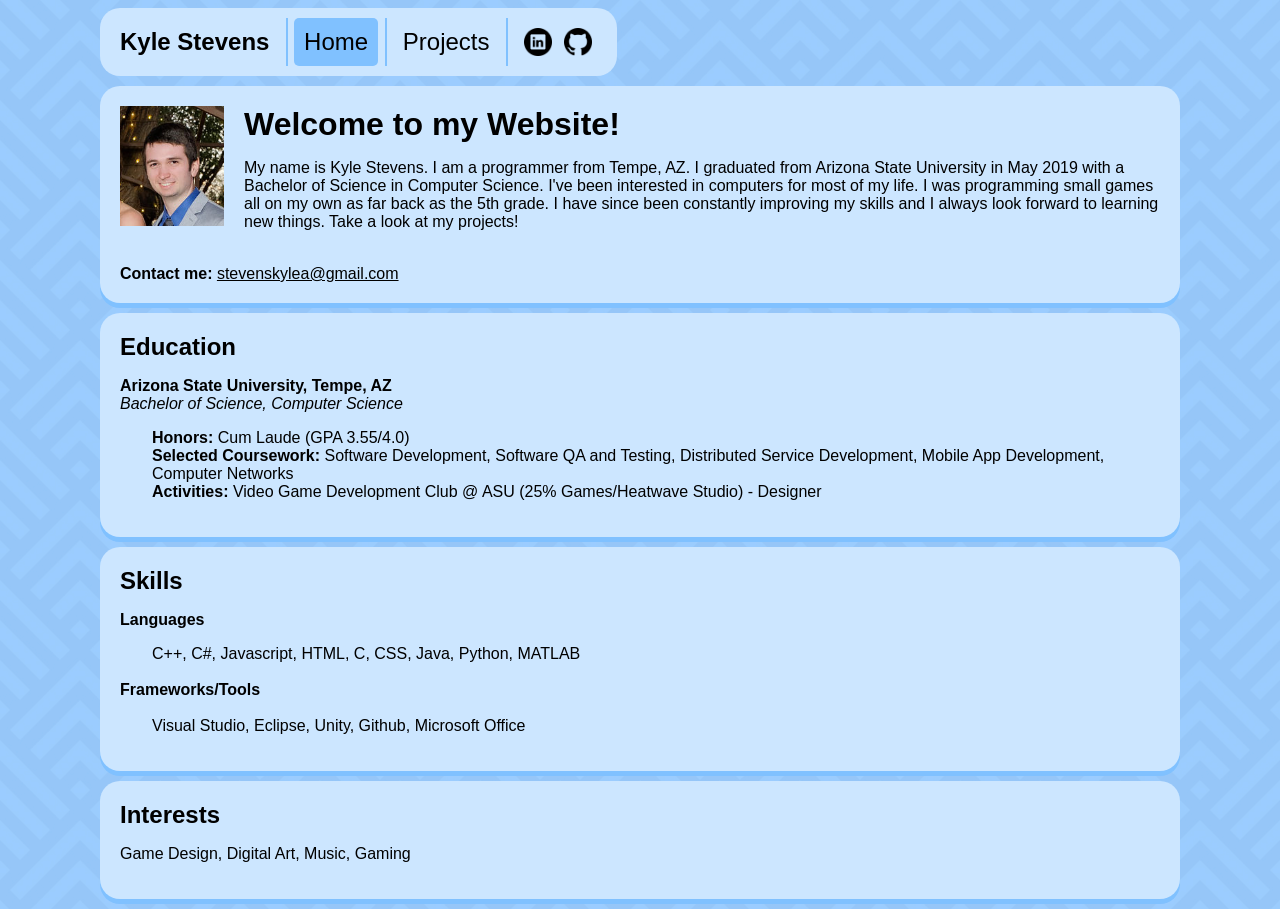
<file: index.html>
<!DOCTYPE html>
<html>
	<head>
		<title>Kyle Stevens- Home</title>
		<link href="main.css" rel="stylesheet" type="text/css"/>
	</head>
	<body>
		<div class="navbar">
			<div class="navitem"><b>Kyle Stevens</b></div>
			<div class="navcontainer">
				<div class="navitem clicked">Home</div>
			</div>
			<div class="navcontainer">
				<a href="projects.html"><div class="navitem interactible">Projects</div></a>
			</div>
			<div class="navcontainer">
				<div class="navitem">
					<a target="_blank" href="https://www.linkedin.com/in/kylestevens7/"><img src="images/linkedin.png" class="smbutton" /></a>
					<a target="_blank" href="https://github.com/kasteve7"><img src="images/github.png" class="smbutton" /></a>
				</div>
			</div>
		</div>

		<div class="content">
			<div class="rounded" style="float: left; padding-right: 20px">
				<img src="images/self.png" alt="Kyle Stevens" />
			</div>
			<h1 style="display:inline;">Welcome to my Website!</h1>
			<p>My name is Kyle Stevens. I am a programmer from Tempe, AZ. I graduated from Arizona State University in May 2019 with a Bachelor of Science in Computer Science. I've been interested in computers for most of my life. I was programming small games all on my own as far back as the 5th grade. I have since been constantly improving my skills and I always look forward to learning new things. Take a look at my projects!</p>
			<br />
			<b>Contact me: </b><a href="mailto:stevenskylea@gmail.com">stevenskylea@gmail.com</a>
		</div>

		<div class="content">
			<h2 style="display:inline;">Education</h2>
			<p>
				<b>Arizona State University, Tempe, AZ</b><br/>
				<i>Bachelor of Science, Computer Science</i>
				<div style="margin-left: 32px">
					<b>Honors:</b> Cum Laude (GPA 3.55/4.0) <br/>
					<b>Selected Coursework:</b> Software Development, Software QA and Testing, Distributed Service Development, Mobile App Development, Computer Networks<br/>
					<b>Activities:</b> Video Game Development Club @ ASU (25% Games/Heatwave Studio) - Designer<br/>
				</div>
			</p>
		</div>

		<div class="content">
			<h2 style="display:inline;">Skills</h2>
			<p>
				<b>Languages</b><br/>
				<div style="margin-left: 32px">C++, C#, Javascript, HTML, C, CSS, Java, Python, MATLAB</div><br/>

				<b>Frameworks/Tools</b><br/><br/>
				<div style="margin-left: 32px">Visual Studio, Eclipse, Unity, Github, Microsoft Office</div>
			</p>
		</div>

		<div class="content">
			<h2 style="display:inline;">Interests</h2>
			<p>
				Game Design, Digital Art, Music, Gaming
			</p>
		</div>
	</body>
</html>
</file>
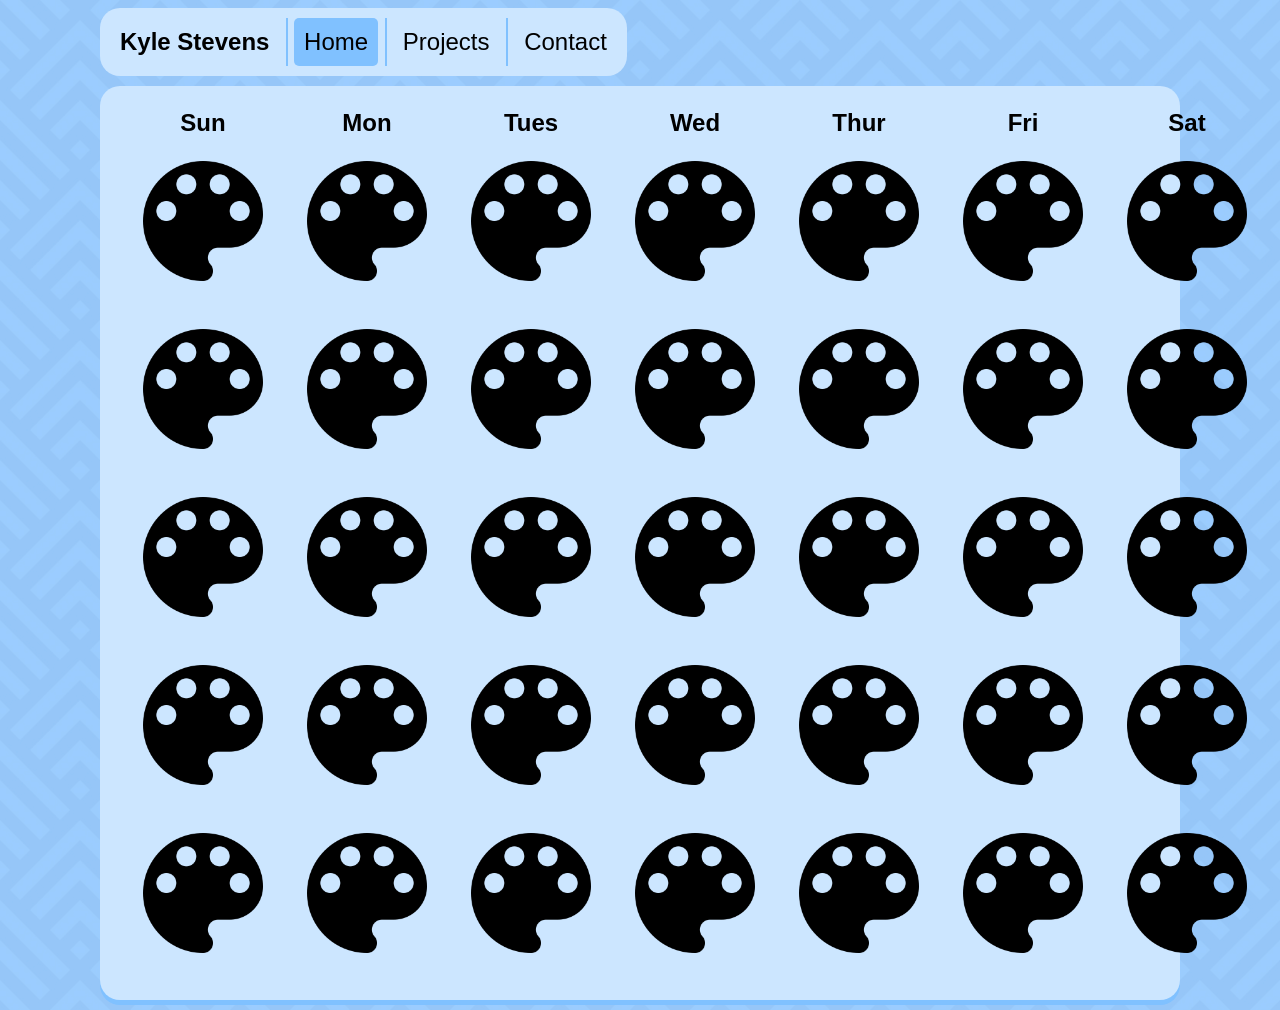
<file: calendar.html>
<!DOCTYPE html>
<html>
	<head>
		<title>Kyle Stevens- Home</title>
		<link href="main.css" rel="stylesheet" type="text/css"/>
		<style type="text/css">
			th{
				font-size: 24px;
			}
		</style>
	</head>
	<body>
		<div class="navbar">
			<div class="navitem"><b>Kyle Stevens</b></div>
			<div class="navcontainer">
				<div class="navitem clicked">Home</div>
			</div>
			<div class="navcontainer">
				<a href="projects.html"><div class="navitem interactible">Projects</div></a>
			</div>
			<div class="navcontainer">
				<div class="navitem interactible">Contact</div>
			</div>
		</div>

		<div class="content">
			<table style="width:100%">
			  <tr>
			  	<th>Sun</th>
			    <th>Mon</th>
			    <th>Tues</th> 
			    <th>Wed</th>
			    <th>Thur</th>
			    <th>Fri</th>
			    <th>Sat</th>
			  </tr>
			  <tr>
			    <td><img id="day_1" class="calendarday" src="images/palette.png"/></td>
			    <td><img id="day_2" class="calendarday" src="images/palette.png"/></td>
			    <td><img id="day_3" class="calendarday" src="images/palette.png"/></td>
			    <td><img id="day_4" class="calendarday" src="images/palette.png"/></td>
			    <td><img id="day_5" class="calendarday" src="images/palette.png"/></td>
			    <td><img id="day_6" class="calendarday" src="images/palette.png"/></td>
			    <td><img id="day_7" class="calendarday" src="images/palette.png"/></td>
			  </tr>
			  <tr>
			    <td><img id="day_8" class="calendarday" src="images/palette.png"/></td>
			    <td><img id="day_9" class="calendarday" src="images/palette.png"/></td>
			    <td><img id="day_10" class="calendarday" src="images/palette.png"/></td>
			    <td><img id="day_11" class="calendarday" src="images/palette.png"/></td>
			    <td><img id="day_12" class="calendarday" src="images/palette.png"/></td>
			    <td><img id="day_13" class="calendarday" src="images/palette.png"/></td>
			    <td><img id="day_14" class="calendarday" src="images/palette.png"/></td>
			  </tr>
			  <tr>
			    <td><img id="day_15" class="calendarday" src="images/palette.png"/></td>
			    <td><img id="day_16" class="calendarday" src="images/palette.png"/></td>
			    <td><img id="day_17" class="calendarday" src="images/palette.png"/></td>
			    <td><img id="day_18" class="calendarday" src="images/palette.png"/></td>
			    <td><img id="day_19" class="calendarday" src="images/palette.png"/></td>
			    <td><img id="day_20" class="calendarday" src="images/palette.png"/></td>
			    <td><img id="day_21" class="calendarday" src="images/palette.png"/></td>
			  </tr>
			  <tr>
			    <td><img id="day_22" class="calendarday" src="images/palette.png"/></td>
			    <td><img id="day_23" class="calendarday" src="images/palette.png"/></td>
			    <td><img id="day_24" class="calendarday" src="images/palette.png"/></td>
			    <td><img id="day_25" class="calendarday" src="images/palette.png"/></td>
			    <td><img id="day_26" class="calendarday" src="images/palette.png"/></td>
			    <td><img id="day_27" class="calendarday" src="images/palette.png"/></td>
			    <td><img id="day_28" class="calendarday" src="images/palette.png"/></td>
			  </tr>
			  <tr>
			    <td><img id="day_29" class="calendarday" src="images/palette.png"/></td>
			    <td><img id="day_30" class="calendarday" src="images/palette.png"/></td>
			    <td><img id="day_31" class="calendarday" src="images/palette.png"/></td>
			    <td><img id="day_32" class="calendarday" src="images/palette.png"/></td>
			    <td><img id="day_33" class="calendarday" src="images/palette.png"/></td>
			    <td><img id="day_34" class="calendarday" src="images/palette.png"/></td>
			    <td><img id="day_35" class="calendarday" src="images/palette.png"/></td>
			  </tr>
			</table>
		</div>
	</body>
</html>
</file>
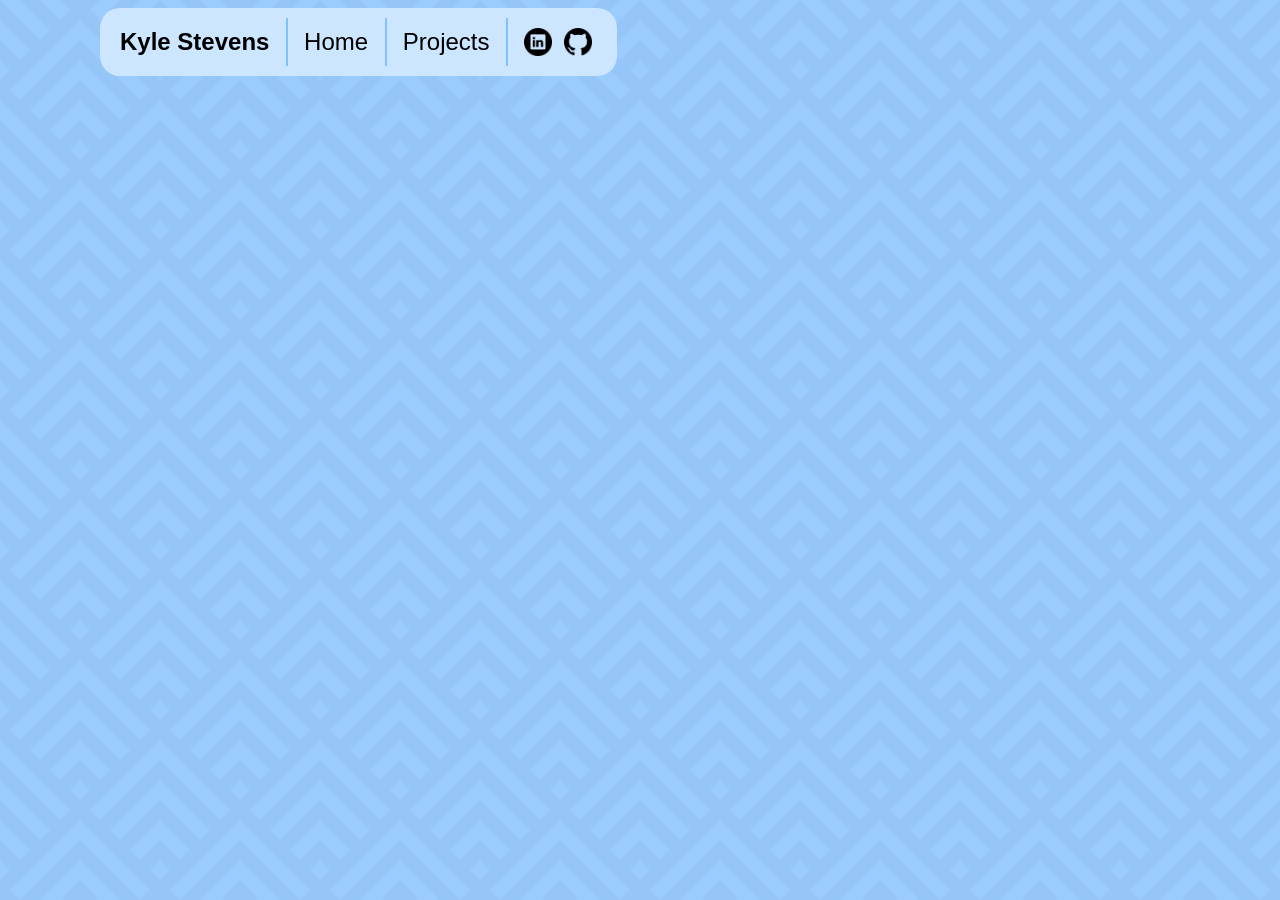
<file: contact.html>
<!DOCTYPE html>
<html>
	<head>
		<title>Kyle Stevens- Contact</title>
		<link href="main.css" rel="stylesheet" type="text/css"/>
	</head>
	<body>
		<div class="navbar">
			<div class="navitem"><b>Kyle Stevens</b></div>
			<div class="navcontainer">
				<a href="index.html"><div class="navitem interactible">Home</div></a>
			</div>
			<div class="navcontainer">
				<a href="projects.html"><div class="navitem interactible">Projects</div></a>
			</div>
			<div class="navcontainer">
				<div class="navitem">
					<a target="_blank" href="https://www.linkedin.com/in/kyle-stevens-4383b3108/"><img src="images/linkedin.png" class="smbutton" /></a>
					<a target="_blank" href="https://github.com/kasteve7"><img src="images/github.png" class="smbutton" /></a>
				</div>
			</div>
		</div>
	</body>
</html>
</file>
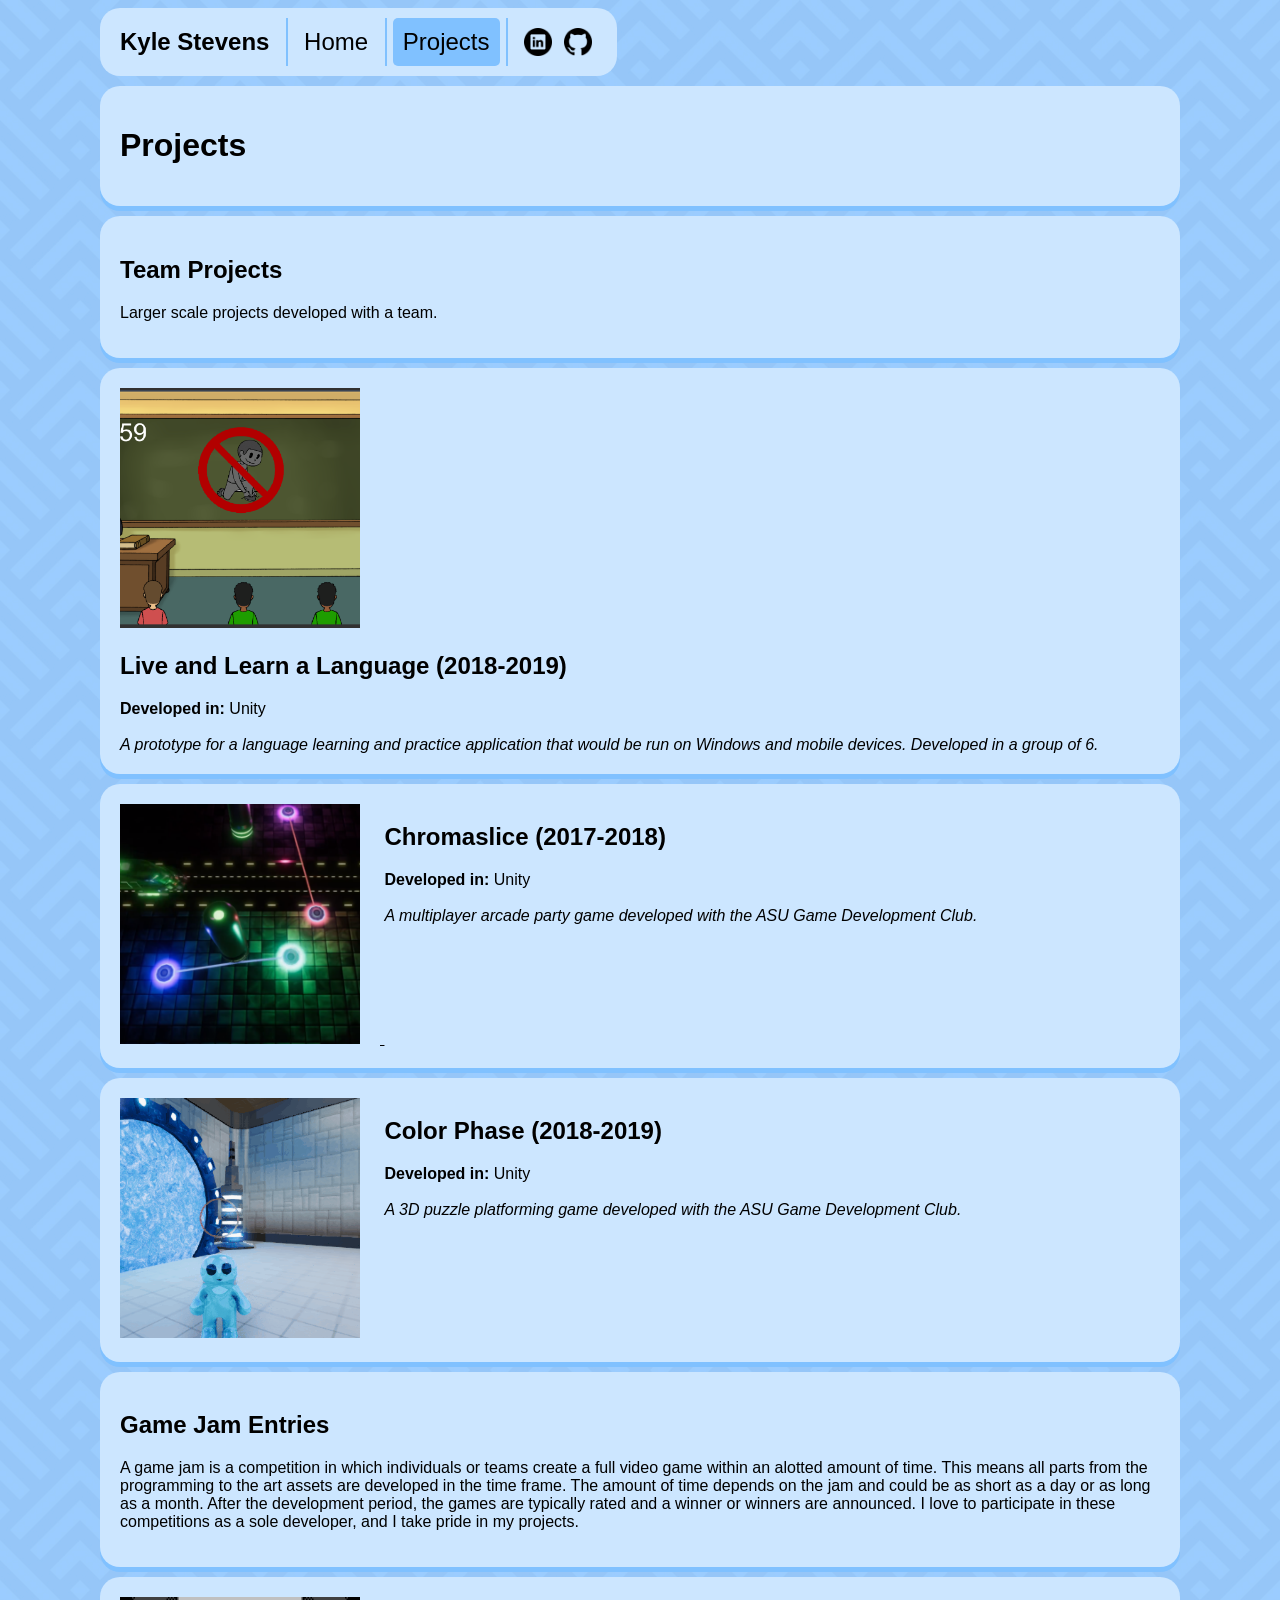
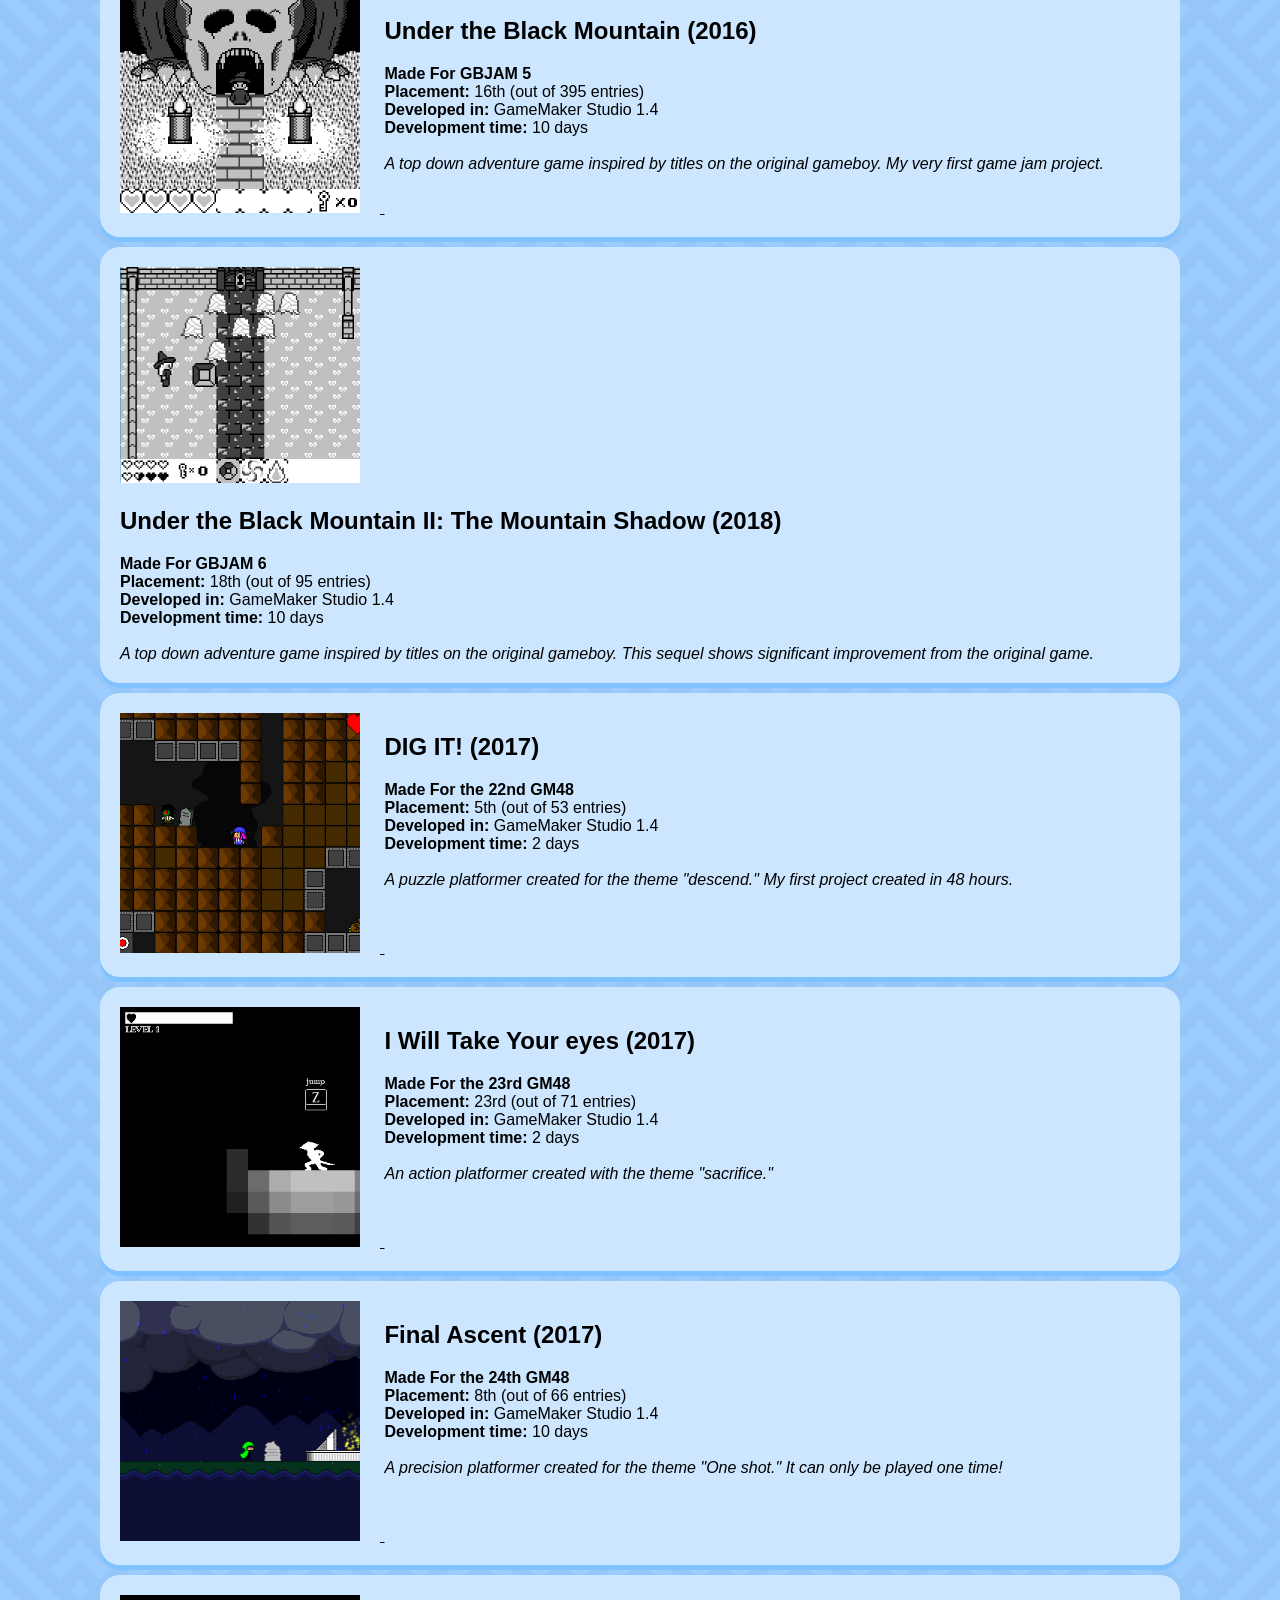
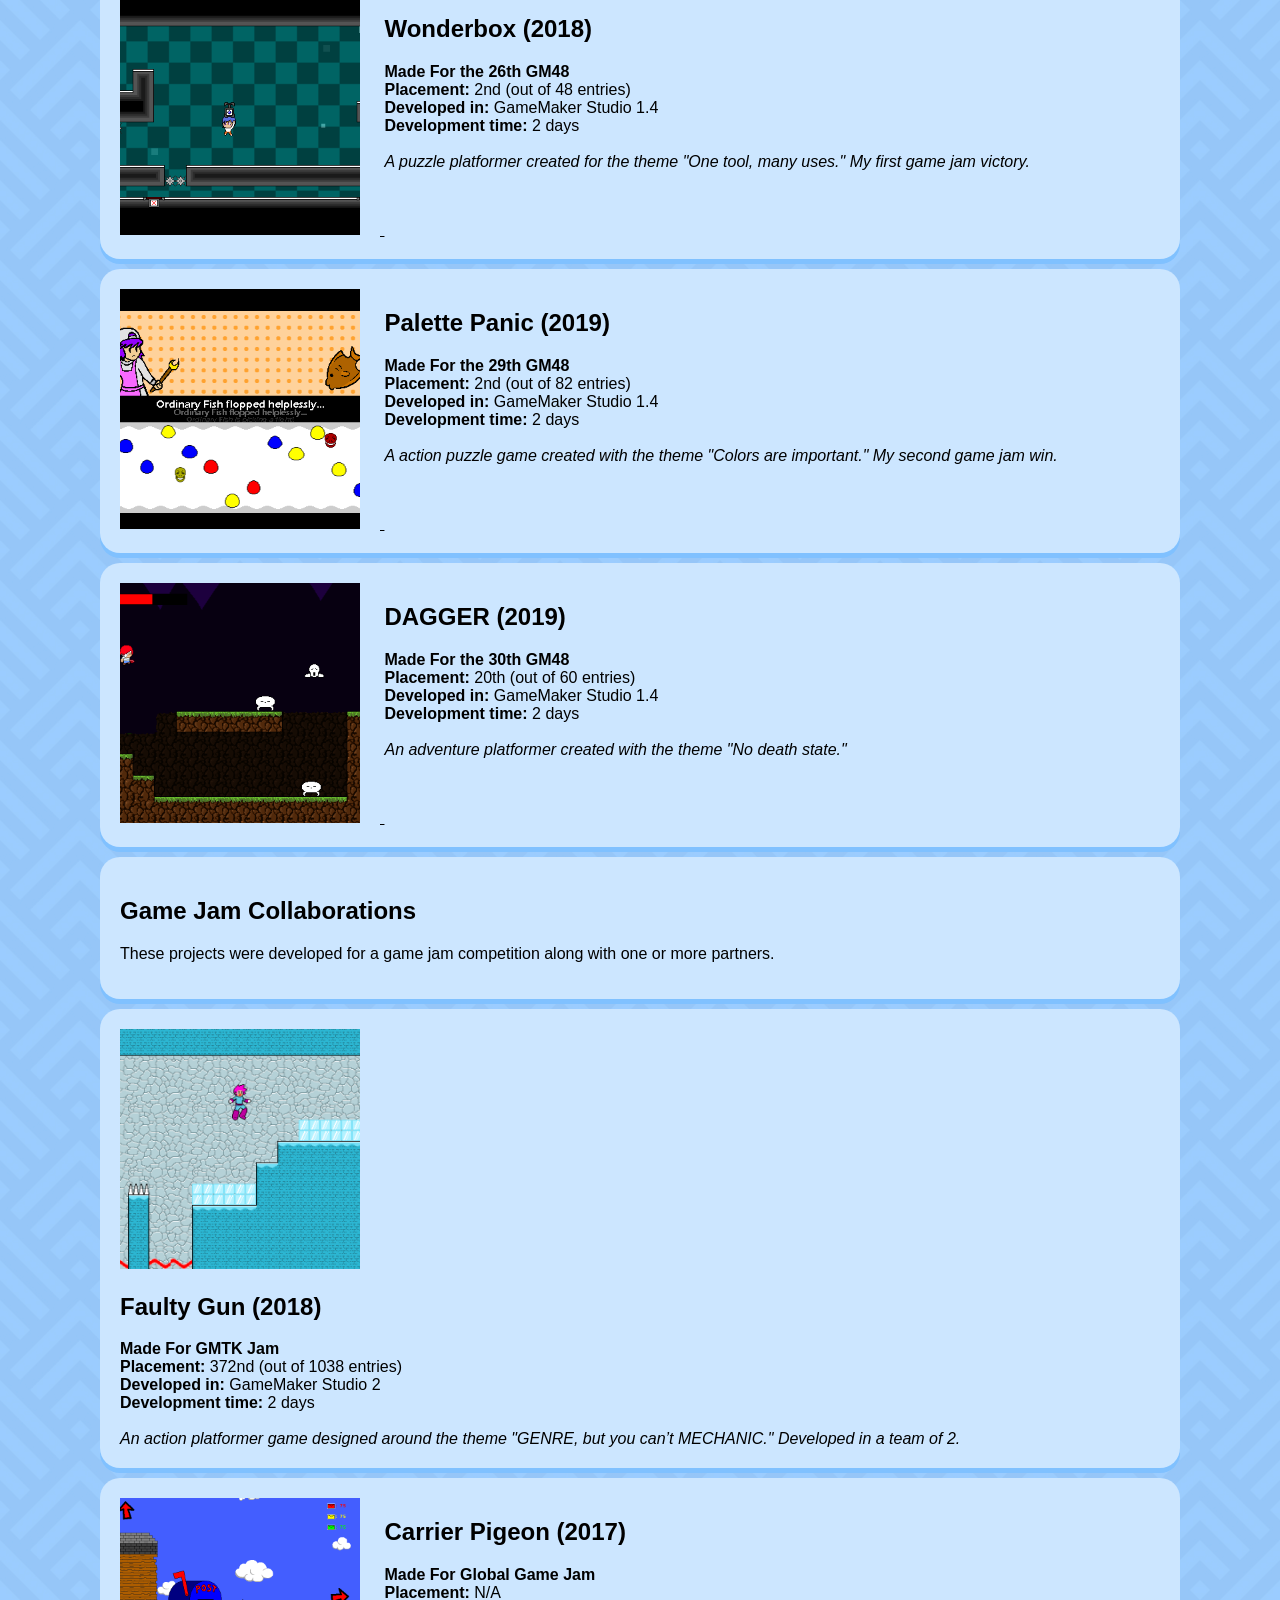
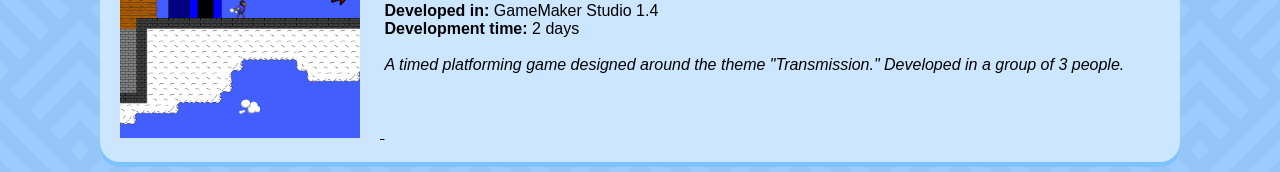
<file: projects.html>
<!DOCTYPE html>
<html>
	<head>
		<title>Kyle Stevens - Projects</title>
		<link href="main.css" rel="stylesheet" type="text/css"/>
	</head>
	<body>
		<div class="navbar">
			<div class="navitem"><b>Kyle Stevens</b></div>
			<div class="navcontainer">
				<a href="index.html"><div class="navitem interactible">Home</div></a>
			</div>
			<div class="navcontainer">
				<div class="navitem clicked">Projects</div>
			</div>
			<div class="navcontainer">
				<div class="navitem">
					<a target="_blank" href="https://www.linkedin.com/in/kylestevens7/"><img src="images/linkedin.png" class="smbutton" /></a>
					<a target="_blank" href="https://github.com/kasteve7"><img src="images/github.png" class="smbutton" /></a>
				</div>
			</div>
		</div>

		<div class="content">
			<h1>Projects</h1>
		</div>

		<div class="content">
			<h2>Team Projects</h2>
			<p>Larger scale projects developed with a team.</p>
		</div>

		<div>
			<div class="content">
				<img style = "padding-right: 20px" src="images/liveandlearn.png" class="scaled" />
				<div class="inline" style="vertical-align: top">
					<h2>Live and Learn a Language (2018-2019)</h2>
					<b>Developed in:</b> Unity<br/><br/>
					<i>A prototype for a language learning and practice application that would be run on Windows and mobile devices. Developed in a group of 6.</i>
				</div>
			</div>
		</div>

		<div>
			<div class="content">
				<a target="_blank" href="https://25percentgames.itch.io/chromaslice">
					<img style = "padding-right: 20px" src="images/chromaslice.png" class="scaled" />
				</a>
				<div class="inline" style="vertical-align: top">
					<h2>Chromaslice (2017-2018)</h2>
					<b>Developed in:</b> Unity<br/><br/>
					<i>A multiplayer arcade party game developed with the ASU Game Development Club.</i>
				</div>
			</div>
		</div>

		<div>
			<div class="content">
				<img style = "padding-right: 20px" src="images/colorphase.png" class="scaled" />
				<div class="inline" style="vertical-align: top">
					<h2>Color Phase (2018-2019)</h2>
					<b>Developed in:</b> Unity<br/><br/>
					<i>A 3D puzzle platforming game developed with the ASU Game Development Club.</i>
				</div>
			</div>
		</div>

		<div class="content">
			<h2>Game Jam Entries</h2>
			<p>A game jam is a competition in which individuals or teams create a full video game within an alotted amount of time. This means all parts from the programming to the art assets are developed in the time frame. The amount of time depends on the jam and could be as short as a day or as long as a month. After the development period, the games are typically rated and a winner or winners are announced. I love to participate in these competitions as a sole developer, and I take pride in my projects.</p>
		</div>
		
		<div>
			<div class="content">
				<a target="_blank" href="https://seltzy.itch.io/under-the-black-mountain">
					<img style = "padding-right: 20px" src="images/game_1.png" class="scaled" />
				</a>
				<div class="inline" style="vertical-align: top">
					<h2>Under the Black Mountain (2016)</h2>
					<b>Made For GBJAM 5</b><br/>
					<b>Placement:</b> 16th (out of 395 entries)<br/>
					<b>Developed in:</b> GameMaker Studio 1.4<br/>
					<b>Development time:</b> 10 days<br/><br/>
					<i>A top down adventure game inspired by titles on the original gameboy. My very first game jam project.</i>
				</div>
			</div>
		</div>


		<div>
			<div class="content">
				<a target="_blank" href="https://seltzy.itch.io/the-mountain-shadow">
					<img style = "padding-right: 20px" src="images/game_2.png" class="scaled" />
				</a>
				<div class="inline" style="vertical-align: top">
					<h2>Under the Black Mountain II: The Mountain Shadow (2018)</h2>
				<b>Made For GBJAM 6</b><br/>
				<b>Placement:</b> 18th (out of 95 entries)<br/>
				<b>Developed in:</b> GameMaker Studio 1.4<br/>
				<b>Development time:</b> 10 days<br/><br/>
				<i>A top down adventure game inspired by titles on the original gameboy. This sequel shows significant improvement from the original game.</i>
				</div>
			</div>
		</div>

		<div>
			<div class="content">
				<a target="_blank" href="https://seltzy.itch.io/dig-it">
					<img style = "padding-right: 20px" src="images/game_3.png" class="scaled" />
				</a>
				<div class="inline" style="vertical-align: top">
					<h2>DIG IT! (2017)</h2>
				<b>Made For the 22nd GM48</b><br/>
				<b>Placement:</b> 5th (out of 53 entries)<br/>
				<b>Developed in:</b> GameMaker Studio 1.4<br/>
				<b>Development time:</b> 2 days<br/><br/>
				<i>A puzzle platformer created for the theme "descend." My first project created in 48 hours.</i>
				</div>
			</div>
		</div>

		<div>
			<div class="content">
				<a target="_blank" href="https://seltzy.itch.io/i-will-take-your-eyes">
					<img style = "padding-right: 20px" src="images/game_4.png" class="scaled" />
				</a>
				<div class="inline" style="vertical-align: top">
					<h2>I Will Take Your eyes (2017)</h2>
				<b>Made For the 23rd GM48</b><br/>
				<b>Placement:</b> 23rd (out of 71 entries)<br/>
				<b>Developed in:</b> GameMaker Studio 1.4<br/>
				<b>Development time:</b> 2 days<br/><br/>
				<i>An action platformer created with the theme "sacrifice."</i>
				</div>
			</div>
		</div>

		<div>
			<div class="content">
				<a target="_blank" href="https://seltzy.itch.io/final-ascent">
					<img style = "padding-right: 20px" src="images/game_5.png" class="scaled" />
				</a>
				<div class="inline" style="vertical-align: top">
					<h2>Final Ascent (2017)</h2>
				<b>Made For the 24th GM48</b><br/>
				<b>Placement:</b> 8th (out of 66 entries)<br/>
				<b>Developed in:</b> GameMaker Studio 1.4<br/>
				<b>Development time:</b> 10 days<br/><br/>
				<i>A precision platformer created for the theme "One shot." It can only be played one time!</i>
				</div>
			</div>
		</div>

		<div>
			<div class="content">
				<a target="_blank" href="https://seltzy.itch.io/wonderbox">
					<img style = "padding-right: 20px" src="images/game_6.png" class="scaled" />
				</a>
				<div class="inline" style="vertical-align: top">
					<h2>Wonderbox (2018)</h2>
				<b>Made For the 26th GM48</b><br/>
				<b>Placement:</b> 2nd (out of 48 entries)<br/>
				<b>Developed in:</b> GameMaker Studio 1.4<br/>
				<b>Development time:</b> 2 days<br/><br/>
				<i>A puzzle platformer created for the theme "One tool, many uses." My first game jam victory.</i>
				</div>
			</div>
		</div>

		<div>
			<div class="content">
				<a target="_blank" href="https://seltzy.itch.io/palette-panic">
					<img style = "padding-right: 20px" src="images/game_7.png" class="scaled" />
				</a>
				<div class="inline" style="vertical-align: top">
					<h2>Palette Panic (2019)</h2>
				<b>Made For the 29th GM48</b><br/>
				<b>Placement:</b> 2nd (out of 82 entries)<br/>
				<b>Developed in:</b> GameMaker Studio 1.4<br/>
				<b>Development time:</b> 2 days<br/><br/>
				<i>A action puzzle game created with the theme "Colors are important." My second game jam win.</i>
				</div>
			</div>
		</div>

		<div>
			<div class="content">
				<a target="_blank" href="https://seltzy.itch.io/dagger">
					<img style = "padding-right: 20px" src="images/game_8.png" class="scaled" />
				</a>
				<div class="inline" style="vertical-align: top">
					<h2>DAGGER (2019)</h2>
				<b>Made For the 30th GM48</b><br/>
				<b>Placement:</b> 20th (out of 60 entries)<br/>
				<b>Developed in:</b> GameMaker Studio 1.4<br/>
				<b>Development time:</b> 2 days<br/><br/>
				<i>An adventure platformer created with the theme "No death state."</i>
				</div>
			</div>
		</div>

		<div class="content">
			<h2>Game Jam Collaborations</h2>
			<p>These projects were developed for a game jam competition along with one or more partners.</p>
		</div>

		<div>
			<div class="content">
				<a target="_blank" href="https://illdie.itch.io/faulty-gun">
					<img style = "padding-right: 20px" src="images/collabjam_1.png" class="scaled" />
				</a>
				<div class="inline" style="vertical-align: top">
					<h2>Faulty Gun (2018)</h2>
				<b>Made For GMTK Jam</b><br/>
				<b>Placement:</b> 372nd (out of 1038 entries)<br/>
				<b>Developed in:</b> GameMaker Studio 2<br/>
				<b>Development time:</b> 2 days<br/><br/>
				<i>An action platformer game designed around the theme "GENRE, but you can’t MECHANIC." Developed in a team of 2.</i>
				</div>
			</div>
		</div>

		<div>
			<div class="content">
				<a target="_blank" href="https://illdie.itch.io/carrier-pigeon">
					<img style = "padding-right: 20px" src="images/collabjam_2.png" class="scaled" />
				</a>
				<div class="inline" style="vertical-align: top">
					<h2>Carrier Pigeon (2017)</h2>
				<b>Made For Global Game Jam</b><br/>
				<b>Placement:</b> N/A<br/>
				<b>Developed in:</b> GameMaker Studio 1.4<br/>
				<b>Development time:</b> 2 days<br/><br/>
				<i>A timed platforming game designed around the theme "Transmission." Developed in a group of 3 people.</i>
				</div>
			</div>
		</div>

	</body>
</html>
</file>
<file: main.css>
body
{
	font-family: Tahoma, Geneva, sans-serif;
	background:#a6d2ff;
	background-image: url("images/bg.png");
  	background-repeat: repeat;
	margin-left: 100px;
	margin-right: 100px;
}

a
{
	color: black;
}

div.navbar
{
	align-self: center;
	font-size: 24px;
	display: inline-block;
	background:#cce6ff;
	border-radius:20px;
	padding:10px;
	margin-bottom: 10px;
	max-height: 28px
	box-shadow:0px 5px #80c1ff;
	-webkit-user-select: none;
	-moz-user-select: none;
	-ms-user-select: none;
	user-select: none;
}

div.navcontainer
{
	display: inline-block;
	border-left-style: solid;
	border-left-width: 2px;
	border-left-color: #80c1ff;
	padding-left: 6px;
}

div.navitem
{
	display: inline-block;
	font-size: 24px;
	border-radius:5px;
	padding: 10px;
}

.interactible
{
	-webkit-transition-duration: 0.2s;
	-webkit-transition-property: background-color;
	transition-duration: 0.2s;
	transition-property: background-color;
	cursor: pointer;
}

.interactible:hover
{
	background-color: white;
	color: black;
}

.clicked
{
	background-color: #80c1ff;
	color: black;
}

.smbutton
{
	-webkit-transition-duration: 0.2s;
	-webkit-transition-property: opacity;
	transition-duration: 0.2s;
	transition-property: opacity;
	cursor: pointer;
	display: inline-block;
	vertical-align: bottom;
	height: 28px;
	width: 28px;
	padding-right: 5px;
}

.smbutton:hover
{
	opacity: 0.6;
}

img.scaled
{
	width: 240px;
	height: auto;
}

.rounded
{
	border-radius: 8px;
}

div.content
{
	background:#cce6ff;
	border-radius:20px;
	padding:20px;
	margin-bottom: 10px;
	box-shadow:0px 5px #80c1ff;
	vertical-align: top;
}

div.gamedesc
{
	display: inline-block;
	flex-grow: 1;
	background:#cce6ff;
	border-radius:20px;
	padding:20px;
	margin-bottom: 10px;
	margin-left: 10px;
	box-shadow:5px 5px #80c1ff;
}

.inline
{
	display: inline-block;
}

.leftpadded
{
	padding-left: 250px
}

.calendarday
{
	object-fit: cover;
	width:160px;
	height:160px;
}
</file>
